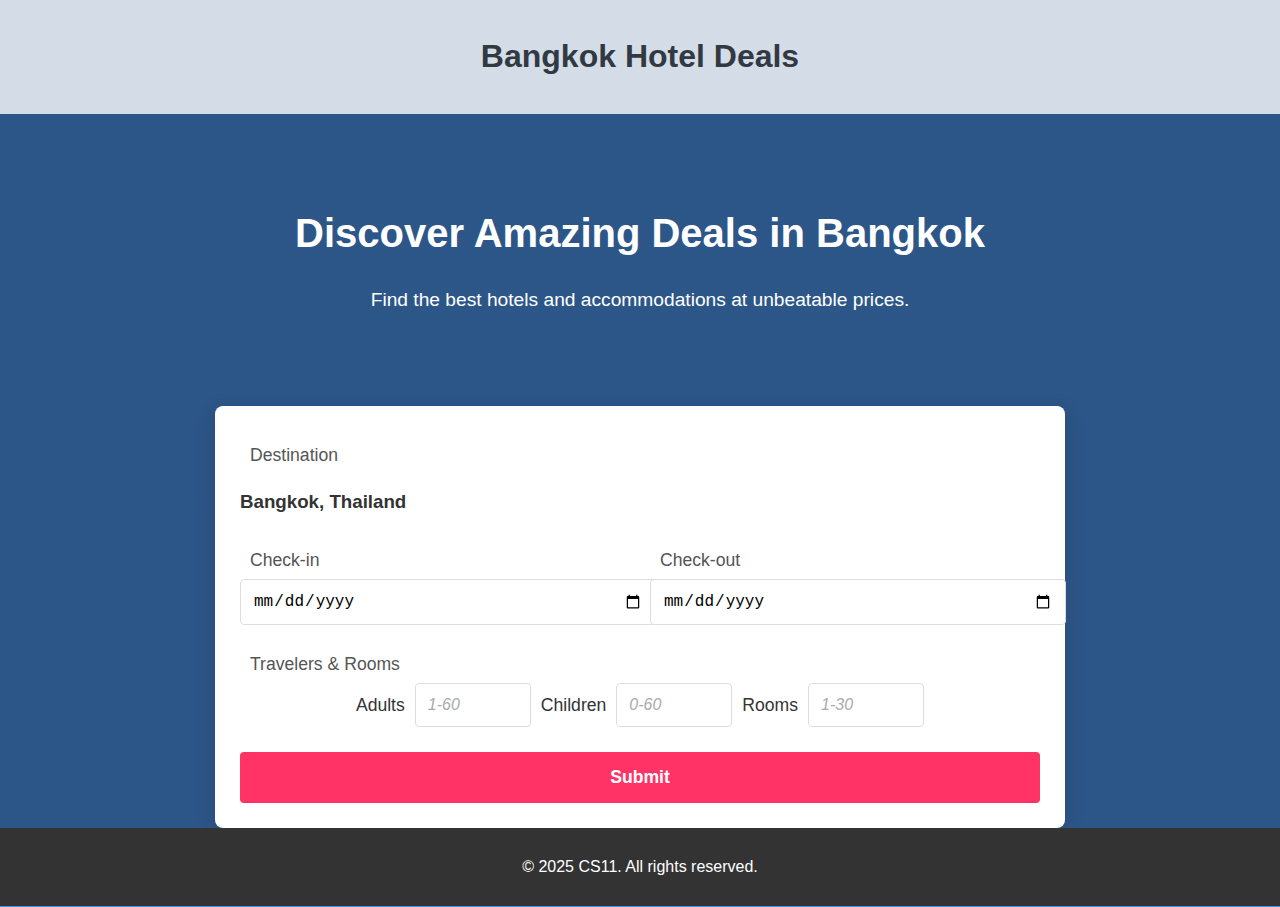
<file: BANGKOK.html>
<!DOCTYPE html>
<html lang="en">
<head>
    <meta charset="UTF-8">
    <meta name="viewport" content="width=device-width, initial-scale=1.0">
    <title>Bali Hotel Deals</title>
    <link rel="stylesheet" href="style.css">
</head>
<body>
    <header>
        <h1>Bangkok Hotel Deals</h1>
    </header>

    <div class="hero">
            <div class="hero">
        <h1>Discover Amazing Deals in Bangkok</h1>
        <p>Find the best hotels and accommodations at unbeatable prices.</p>
    </div>

    </div>
        <form>
        <div class="search-form">
        <div class="form-group">
                    <label for="destination">Destination</label>
                        <h3>Bangkok, Thailand</h3>
                </div>
            <div class="form-grid">
                <div class="form-group">
                    <label for="check-in">Check-in</label>
                    <input type="date" id="check-in">
                </div>
                
                <div class="form-group">
                    <label for="check-out">Check-out</label>
                    <input type="date" id="check-out">
                </div>
                </div>
                <div class="form-group">
                    <label for="travelers">Travelers & Rooms</label>
                    <div style="display: flex; align-items: center; gap: 10px; justify-content: center;">
                        <span>Adults</span>
                        <input type="number" id="adults" min="1" max="60" style="width: 90px;" placeholder="1-60">
                        <span>Children</span>
                        <input type="number" id="children" min="0" max="60" style="width: 90px;" placeholder="0-60">
                        <span>Rooms</span>
                        <input type="number" id="rooms" min="1" max="30" style="width: 90px;" placeholder="1-30">
                    </div>
            </div>
            </form>

            <button class="search-btn" type="submit">Submit</button>
        </div>

    <footer>
        <p>&copy; 2025 CS11. All rights reserved.</p>
    </footer>
</body>
</html>
</file>
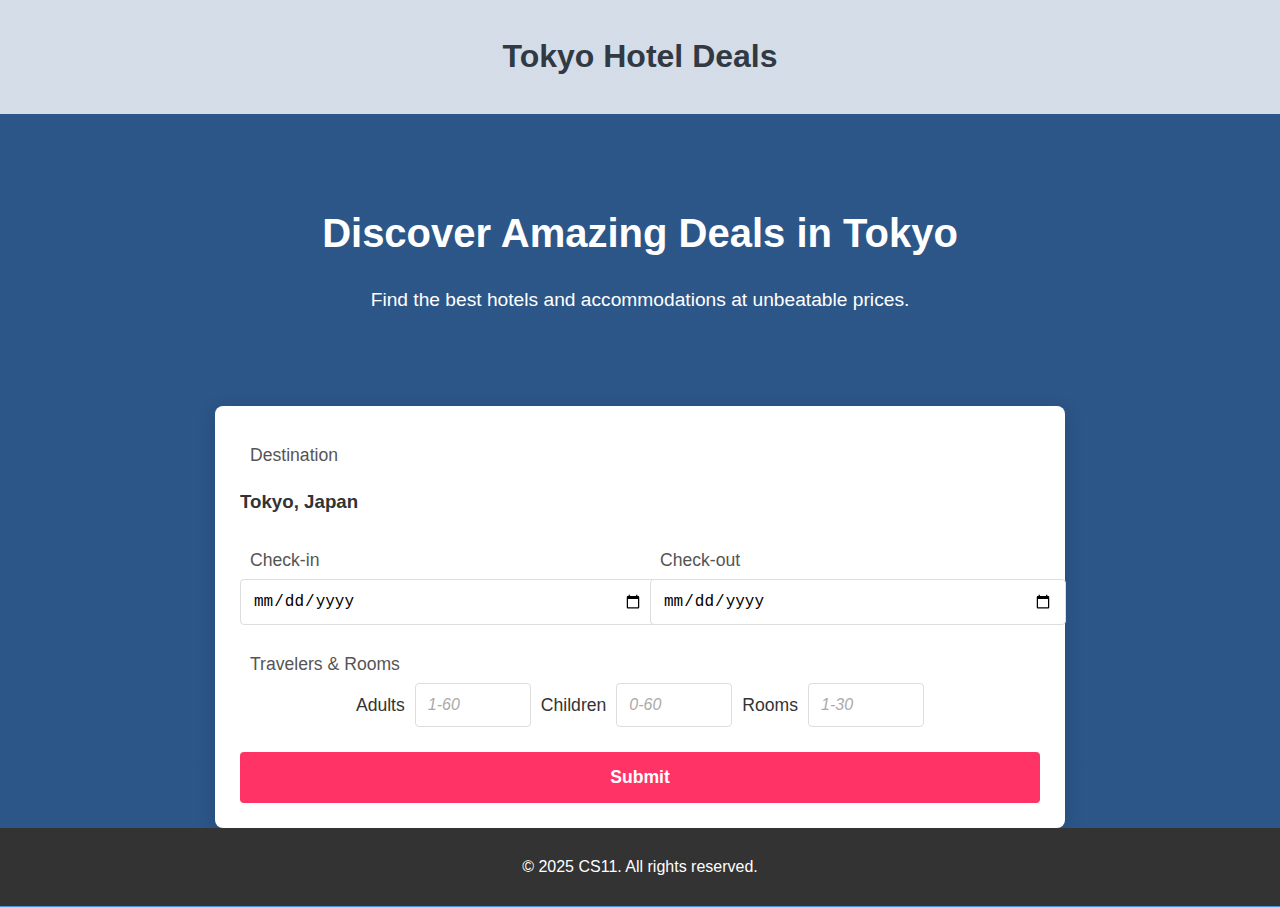
<file: JAPAN.html>
<!DOCTYPE html>
<html lang="en">
<head>
    <meta charset="UTF-8">
    <meta name="viewport" content="width=device-width, initial-scale=1.0">
    <title>Bali Hotel Deals</title>
    <link rel="stylesheet" href="style.css">
</head>
<body>
    <header>
        <h1>Tokyo Hotel Deals</h1>
    </header>

    <div class="hero">
            <div class="hero">
        <h1>Discover Amazing Deals in Tokyo</h1>
        <p>Find the best hotels and accommodations at unbeatable prices.</p>
    </div>

    </div>
        <form>
        <div class="search-form">
        <div class="form-group">
                    <label for="destination">Destination</label>
                        <h3>Tokyo, Japan</h3>
                </div>
            <div class="form-grid">
                <div class="form-group">
                    <label for="check-in">Check-in</label>
                    <input type="date" id="check-in">
                </div>
                
                <div class="form-group">
                    <label for="check-out">Check-out</label>
                    <input type="date" id="check-out">
                </div>
                </div>
                <div class="form-group">
                    <label for="travelers">Travelers & Rooms</label>
                    <div style="display: flex; align-items: center; gap: 10px; justify-content: center;">
                        <span>Adults</span>
                        <input type="number" id="adults" min="1" max="60" style="width: 90px;" placeholder="1-60">
                        <span>Children</span>
                        <input type="number" id="children" min="0" max="60" style="width: 90px;" placeholder="0-60">
                        <span>Rooms</span>
                        <input type="number" id="rooms" min="1" max="30" style="width: 90px;" placeholder="1-30">
                    </div>
            </div>
            </form>

            <button class="search-btn" type="submit">Submit</button>
        </div>

    <footer>
        <p>&copy; 2025 CS11. All rights reserved.</p>
    </footer>
</body>
</html>
</file>
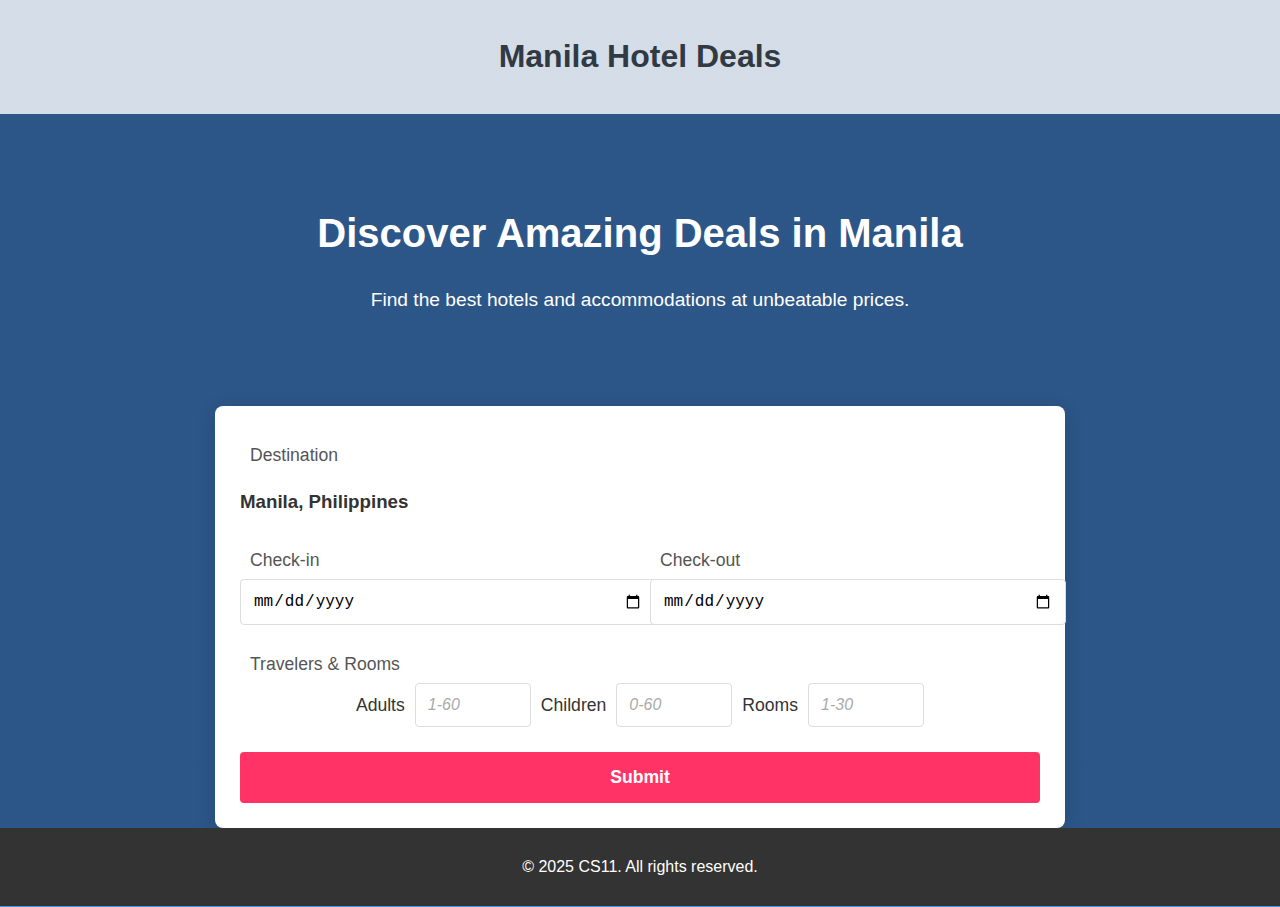
<file: PH.html>
<!DOCTYPE html>
<html lang="en">
<head>
    <meta charset="UTF-8">
    <meta name="viewport" content="width=device-width, initial-scale=1.0">
    <title>Bali Hotel Deals</title>
    <link rel="stylesheet" href="style.css">
</head>
<body>
    <header>
        <h1>Manila Hotel Deals</h1>
    </header>

    <div class="hero">
            <div class="hero">
        <h1>Discover Amazing Deals in Manila</h1>
        <p>Find the best hotels and accommodations at unbeatable prices.</p>
    </div>

    </div>
        <form>
        <div class="search-form">
        <div class="form-group">
                    <label for="destination">Destination</label>
                        <h3>Manila, Philippines</h3>
                </div>
            <div class="form-grid">
                <div class="form-group">
                    <label for="check-in">Check-in</label>
                    <input type="date" id="check-in">
                </div>
                
                <div class="form-group">
                    <label for="check-out">Check-out</label>
                    <input type="date" id="check-out">
                </div>
                </div>
                <div class="form-group">
                    <label for="travelers">Travelers & Rooms</label>
                    <div style="display: flex; align-items: center; gap: 10px; justify-content: center;">
                        <span>Adults</span>
                        <input type="number" id="adults" min="1" max="60" style="width: 90px;" placeholder="1-60">
                        <span>Children</span>
                        <input type="number" id="children" min="0" max="60" style="width: 90px;" placeholder="0-60">
                        <span>Rooms</span>
                        <input type="number" id="rooms" min="1" max="30" style="width: 90px;" placeholder="1-30">
                    </div>
            </div>
            </form>

            <button class="search-btn" type="submit">Submit</button>
        </div>

    <footer>
        <p>&copy; 2025 CS11. All rights reserved.</p>
    </footer>
</body>
</html>
</file>
<file: style.css>
body {
            background: linear-gradient(rgba(0, 0, 0, 0.4), rgba(0, 0, 0, 0.4)), 
            #4a90e2;
            color: #333;
            line-height: 1.6;
            margin: 0;
            padding: 0;
            box-sizing: border-box;
            font-family: 'Segoe UI', Tahoma, Geneva, Verdana, sans-serif;
        }
        
        
        .hero {
            color: white;
            padding: 30px 5%;
            text-align: center;
        }
        
        .hero h1 {
            font-size: 2.5rem;
            margin-bottom: 20px;
        }
        
        .hero p {
            font-size: 1.2rem;
            max-width: 700px;
            margin: 0 auto 30px;
        }
        
        .search-form {
            background-color: white;
            border-radius: 8px;
            padding: 25px;
            max-width: 800px;
            margin: 0 auto;
            box-shadow: 0 4px 20px rgba(0, 0, 0, 0.15);
        }
        
        .form-tabs {
            display: flex;
            border-bottom: 1px solid #eee;
            margin-bottom: 20px;
        }
        
        .form-tab {
            padding: 10px 20px;
            cursor: pointer;
            margin-right: 15px;
            color: #333;
            font-weight: bold;

        }
        
        .form-tab.active {
            border-bottom: 3px solid #f36;
            color: #f36;
            font-weight: bold;
        }
        
        .form-grid {
            display: grid;
            grid-template-columns: repeat(2, 1fr);
            gap: 20px;
        }
        
        .form-group {
            margin-bottom: 15px;
        }
        
        .form-group label {
            display: block;
            margin-bottom: 5px;
            font-weight: 500;
            color: #555;
        }

        .form-group input, .form-group select {
            width: 100%;
            padding: 12px;
            border: 1px solid #ddd;
            border-radius: 4px;
            font-size: 1rem;
        }

        .search-btn {
            background-color: #f36;
            color: white;
            border: none;
            padding: 15px;
            border-radius: 4px;
            font-size: 1.1rem;
            font-weight: bold;
            cursor: pointer;
            width: 100%;
            margin-top: 10px;
        }

        footer{
            background: #333;
            color: white;
            text-align: center;
            padding: 10px 0;
            position: relative;
            bottom: 0;
            left: 0;
            right: 0;
        }
        header{
            background: white;
            opacity: 0.8;
            color: #333;
            text-align: center;
            padding: 10px 0;
            position: relative;
            top: 0;
            left: 0;
            right: 0;
        }
        span{
            color: #333;
            font-size: 110%;
        }
        label{
            margin: 10px;
            font-size: 110%;
        }
        .travelers-rooms{
            width: 90px;
        }
        ::placeholder{
            color: #aaa;
            font-style: italic;
        }

                .section-title {
            text-align: center;
            margin: 50px 0 30px;
            font-size: 1.8rem;
            color: #333;
        }
        
        .promo-cards {
            display: grid;
            grid-template-columns: repeat(auto-fit, minmax(300px, 1fr));
            gap: 20px;
            padding: 0 5%;
        }
        
        .promo-card {
            background-color: white;
            border-radius: 8px;
            overflow: hidden;
            box-shadow: 0 4px 10px rgba(0, 0, 0, 0.1);
        }
        
        .card-img {
            height: 200px;
            background-color: #4a90e2;
            display: flex;
            align-items: center;
            justify-content: center;
            color: white;
            font-weight: bold;
        }
        
        .card-content {
            padding: 20px;
        }
        
        .card-content h3 {
            margin-bottom: 10px;
            color: #333;
        }
        
        .card-content p {
            color: #666;
            margin-bottom: 15px;
        }
        
        .card-btn {
            background-color: #f36;
            color: white;
            padding: 8px 15px;
            border: none;
            border-radius: 4px;
            cursor: pointer;
        }

        .section-title{
            color: whitesmoke;
        }
</file>
